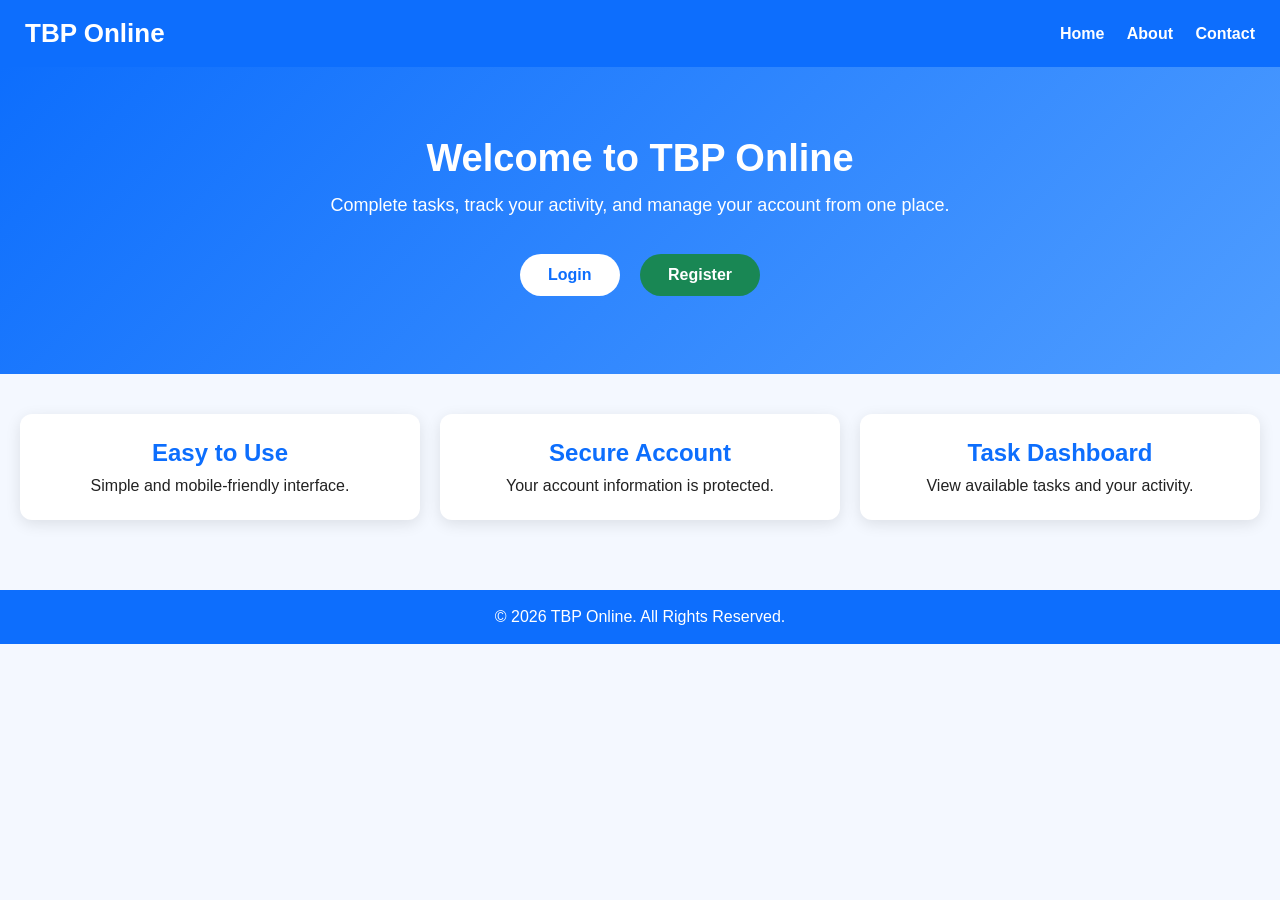
<file: index.html>
<!DOCTYPE html>
<html lang="en">
<head>
    <meta charset="UTF-8">
    <meta name="viewport" content="width=device-width, initial-scale=1.0">
    <title>TBP Online</title>

    <link rel="stylesheet" href="style.css">
</head>
<body>

<header>
    <div class="logo">TBP Online</div>

    <nav>
        <a href="#">Home</a>
        <a href="#">About</a>
        <a href="#">Contact</a>
    </nav>
</header>

<section class="hero">

    <h1>Welcome to TBP Online</h1>

    <p>
        Complete tasks, track your activity, and manage your account from one place.
    </p>

    <div class="buttons">
    <a href="login.html" class="btn">Login</a>
<a href="register.html" class="btn btn2">Register</a>
    </div>

</section>

<section class="features">

    <div class="card">
        <h2>Easy to Use</h2>
        <p>Simple and mobile-friendly interface.</p>
    </div>

    <div class="card">
        <h2>Secure Account</h2>
        <p>Your account information is protected.</p>
    </div>

    <div class="card">
        <h2>Task Dashboard</h2>
        <p>View available tasks and your activity.</p>
    </div>

</section>

<footer>
    © 2026 TBP Online. All Rights Reserved.
</footer>

<script src="script.js"></script>

</body>
</html>
</file>
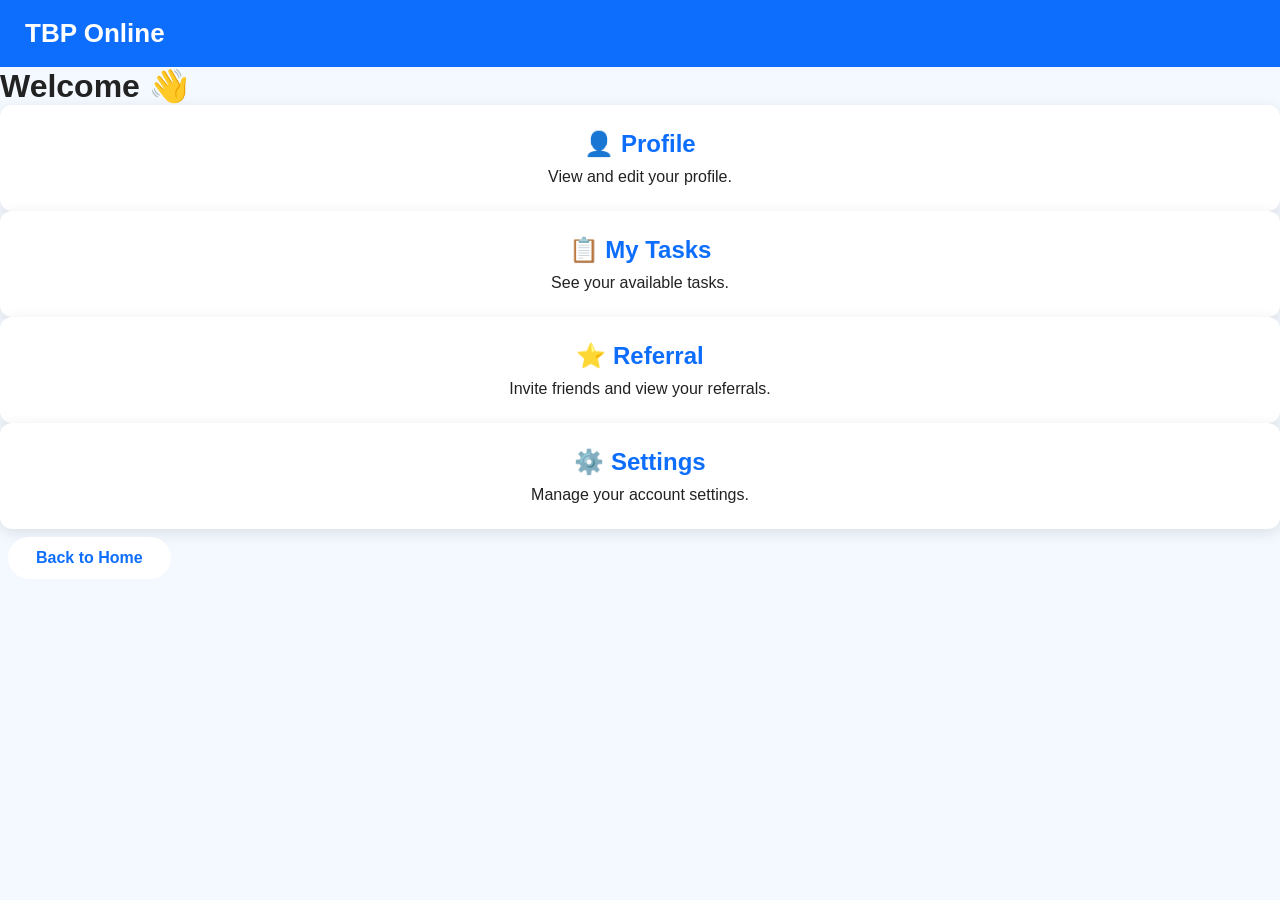
<file: dashboard.html>
<!DOCTYPE html>
<html lang="en">
<head>
    <meta charset="UTF-8">
    <meta name="viewport" content="width=device-width, initial-scale=1.0">
    <title>Dashboard - TBP Online</title>
    <link rel="stylesheet" href="style.css">
</head>
<body>

<header>
    <div class="logo">TBP Online</div>
</header>

<div class="dashboard">

    <h1>Welcome 👋</h1>

    <div class="card">
        <h2>👤 Profile</h2>
        <p>View and edit your profile.</p>
    </div>

    <div class="card">
        <h2>📋 My Tasks</h2>
        <p>See your available tasks.</p>
    </div>

    <div class="card">
        <h2>⭐ Referral</h2>
        <p>Invite friends and view your referrals.</p>
    </div>

    <div class="card">
        <h2>⚙️ Settings</h2>
        <p>Manage your account settings.</p>
    </div>

    <a href="index.html" class="btn">Back to Home</a>

</div>

<script src="script.js"></script>

</body>
</html>
</file>
<file: style.css>
*{
    margin:0;
    padding:0;
    box-sizing:border-box;
    font-family:Arial,sans-serif;
}

body{
    background:#f4f8ff;
    color:#222;
}

header{
    display:flex;
    justify-content:space-between;
    align-items:center;
    padding:18px 25px;
    background:#0d6efd;
    color:white;
}

.logo{
    font-size:26px;
    font-weight:bold;
}

nav a{
    color:white;
    text-decoration:none;
    margin-left:18px;
    font-weight:600;
}

.hero{
    text-align:center;
    padding:70px 20px;
    background:linear-gradient(135deg,#0d6efd,#4f9dff);
    color:white;
}

.hero h1{
    font-size:38px;
    margin-bottom:15px;
}

.hero p{
    font-size:18px;
    margin-bottom:30px;
}

.btn{
    display:inline-block;
    padding:12px 28px;
    background:white;
    color:#0d6efd;
    text-decoration:none;
    border-radius:30px;
    margin:8px;
    font-weight:bold;
}

.btn2{
    background:#198754;
    color:white;
}

.features{
    display:grid;
    grid-template-columns:repeat(auto-fit,minmax(250px,1fr));
    gap:20px;
    padding:40px 20px;
}

.card{
    background:white;
    border-radius:12px;
    padding:25px;
    box-shadow:0 4px 15px rgba(0,0,0,.1);
    text-align:center;
}

.card h2{
    margin-bottom:10px;
    color:#0d6efd;
}

footer{
    background:#0d6efd;
    color:white;
    text-align:center;
    padding:18px;
    margin-top:30px;
}

@media(max-width:768px){
    header{
        flex-direction:column;
        gap:10px;
    }

    nav{
        display:flex;
        gap:15px;
    }

    .hero h1{
        font-size:28px;
    }
}
.login-box{
    width:90%;
    max-width:400px;
    margin:80px auto;
    background:white;
    padding:25px;
    border-radius:15px;
    box-shadow:0 5px 15px rgba(0,0,0,.15);
    text-align:center;
}

.login-box input{
    width:100%;
    padding:12px;
    margin:10px 0;
    border:1px solid #ccc;
    border-radius:8px;
}

.login-box button{
    width:100%;
    padding:12px;
    border:none;
    background:#0d6efd;
    color:white;
    border-radius:8px;
    font-size:16px;
    cursor:pointer;
}
</file>
